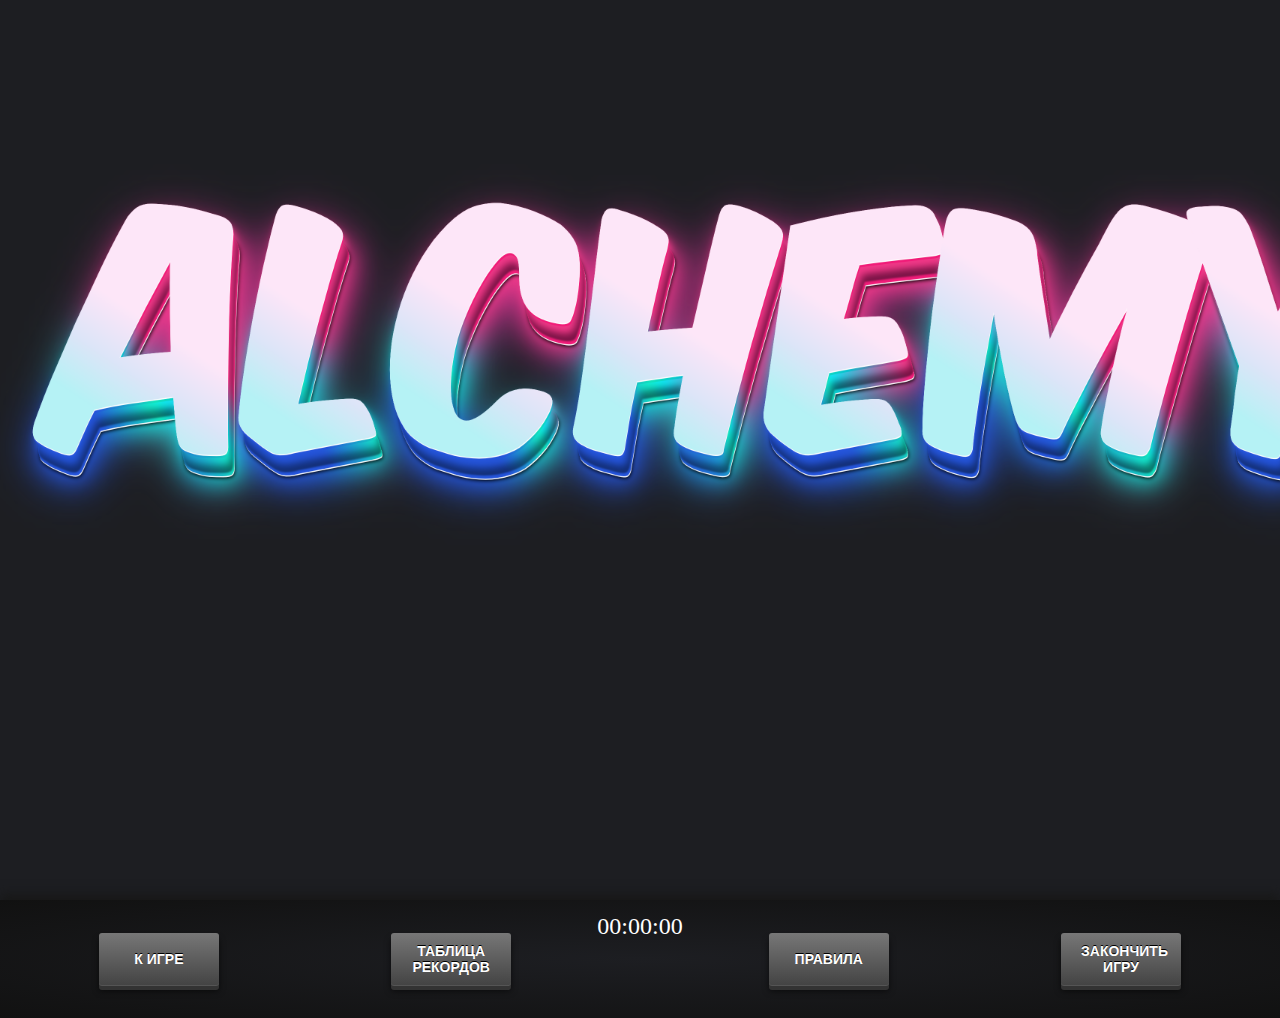
<file: index.html>
<!DOCTYPE html>
<html lang="en">
<head>
  <meta charset="UTF-8">
  <meta http-equiv="X-UA-Compatible" content="ie=edge">
  <title>Alchemy</title>
  <link rel="stylesheet" href="css/alchemy.css">
  <link rel="shortcut icon" href="images/stone.png">
  <link rel="stylesheet" href="js/mob/default.css">
  <link rel="stylesheet" href="js/mob/icons.css">
  <script src="js/mob/index.js"></script>
  <script src="js/mob/index.min.js"></script>
  <script src="js/mob/scroll-behaviour.js"></script>
  <script src="js/mob/scroll-behaviour.min.js"></script>
  <script defer src="js/logo.js"></script>
  <script src="js/table.js"></script>
  <script defer src="js/timer.js"></script>
  <script defer src="js/audio.js"></script>
</head>
<body>
  <div id="logo">
    <div class="hamburger-menu">
      <input id="menu__toggle" type="checkbox" />
      <label class="menu__btn" for="menu__toggle">
        <span></span>
      </label>
      <ul class="menu__box">
        <li class="menu__item"><input type="checkbox" id="music" name="yes">Фоновая музыка</li>
        <li class="menu__item"><input type="checkbox" id="sound" name="yes" checked>Звуковые эффекты</li>
      </ul>
    </div>
  </div>
  <div id="wrapper" class="wrapperPages">
  </div>
  <div id="modalWindow" class="modal">
    <p id="nameQ">Введите ваше имя</p>
    <input id="nameA" type="text" placeholder="Name" required><br>
    <button id="modalBtn">OK</button>
    <button id="modalBtnCancel">Отмена</button>
  </div>
  <script>
    window.onhashchange = SwitchToStateFromURLHash;
    let SPAStateH = {}; 
    let wrapper = document.getElementById ('wrapper');
    function SwitchToStateFromURLHash() {
      let URLHash = window.location.hash;
      let StateJSON = decodeURIComponent(URLHash.substr(1));
      if (StateJSON !== "") {
        SPAStateH = JSON.parse(StateJSON);
      } else {
        SPAStateH = {pagename: 'Main'};
      }
      let PageHTML = "";
      switch (SPAStateH.pagename) {
        case 'Rules':
          PageHTML += "<h1 id='header'>Правила</h1>";
          PageHTML += "<div><p id='rules'>В этой игре необходимо открывать новые элементы, путём соединения их друг с другом. Для начала есть 4 основных элемента: Огонь, Вода, Земля, Воздух. Комбинируя их между собой, можно получать новые. На странице с игрой, нажмите кнопку ИГРАТЬ. После этого запустится таймер. Для того, чтобы взять элемент, просто кликните по нему в поле с уже открытыми элементами. Для того, чтобы получить новый, выберите те, что считаете нужными и перетащите их друг к другу. Ненужные элементы можно убрать, перетащив в \"корзину\". Комбинации элементов, могут состоять из двух или более элементов. Игра завершится, когда будут открыты все элементы или по нажатию на кнопку ЗАКОНЧИТЬ ИГРУ.</p></div>";
          wrapper.style.background = 'none';
          logo.style.display = 'flex';
          break;
        case 'Table':
          PageHTML += "<h3 id='header'>Таблица</h3>";
          PageHTML += "<p id='note'><sup>*</sup>Для сортировки таблицы кликните по нужному столбцу</p>";
          PageHTML += "<table id='table' cellpadding ='10'><thead><tr><th data-type='number'>№</th><th data-type='name'>Игрок</th><th data-type='time'>Время</th><th data-type='opened'>Открыто элементов</th></tr></thead><tbody></tbody></table>";
          PageHTML += "<button id='clearBtn'>Очистить таблицу</button>";
          PageHTML += "<p id='message'></p>";
          wrapper.style.background = 'none';
          logo.style.display = 'flex';
          break;
          case 'Main':
          wrapper.style.background = 'url(images/background.png)';
          wrapper.style.backgroundSize = 'cover';
          logo.style.display = 'none';
          break;
        case 'Game':
          PageHTML += "<div id='container'>";
          PageHTML += "<div id='basket' class='droppable basketUsual'></div>";
          PageHTML += "<div id='workField' class='fieldForTransform'>";
          PageHTML += "<div id='counter'>";
          PageHTML += "<div id='count'>";
          PageHTML += "<span id='openedElements'></span>";
          PageHTML += "<span id='slash'>/</span>";
          PageHTML += "<span id='allElements'></span>";
          PageHTML += "</div>";
          PageHTML += "</div>";
          PageHTML += "<div id='start'><button id='startBtn'>Играть</button></div>";
          PageHTML += "</div>";
          PageHTML += "<div id='bankOfElements'>";
          PageHTML += "<img src='icons/air.png' alt='air' title='Воздух' class='base' id='air' name='air'>";
          PageHTML += "<img src='icons/flame.png' alt='flame' title='Огонь' class='base' id='flame' name='flame'>";
          PageHTML += "<img src='icons/ground.png' alt='ground' title='Земля' class='base' id='ground' name='ground'>"; 
          PageHTML += "<img src='icons/water.png' alt='water' title='Вода' class='base' id='water' name='water'>";
          PageHTML += "</div>";  
          PageHTML += "</div>";
          wrapper.style.background = 'none';
          logo.style.display = 'flex';
          break;   
      }
      document.getElementById('wrapper').innerHTML = PageHTML;
      if (SPAStateH = {pagename: 'Table'}) {
        tableAdd ();
      };
      if (SPAStateH = {pagename: 'Game'}) {
      };
    }
    function SwitchToState(NewStateH) {
      location.hash = encodeURIComponent(JSON.stringify(NewStateH));
    }
    function SwitchToRulesPage() {
      SwitchToState({pagename: 'Rules'});
    }
    function SwitchToListPage() {
      SwitchToState({pagename: 'Table'});
    }
    function SwitchToGamePage() {
      SwitchToState({pagename: 'Game'});
      location.reload();
    }
    function SwitchToMainPage() {
      SwitchToState({pagename: 'Main'});
    }
    SwitchToStateFromURLHash();
  </script>
  <script>
    MobileDragDrop.polyfill({
      dragImageTranslateOverride: MobileDragDrop.scrollBehaviourDragImageTranslateOverride
    });
  </script>
  <div id="menu">
    <button id="gamePage" onclick='SwitchToGamePage()'>К игре</button>
    <button id="scoreBtn" data-tooltip="Внимание! Если покинуть страницу, весь прогресс будет потерян" onclick='SwitchToListPage()'>Таблица рекордов</button>
    <span id="timer">00:00:00</span>
    <button id="rulesBtn" data-tooltip="Внимание! Если покинуть страницу, весь прогресс будет потерян" onclick='SwitchToRulesPage()'>Правила</button>
    <button id="endGame" data-tooltip="Внимание! Если покинуть страницу, весь прогресс будет потерян" onclick='SwitchToMainPage()'>Закончить игру</button>
  </div>
</body> 
<script src="js/dragElements.js"></script>
<script src="js/count.js"></script>
<script src="js/behaviorElements.js"></script>
</html>
</file>
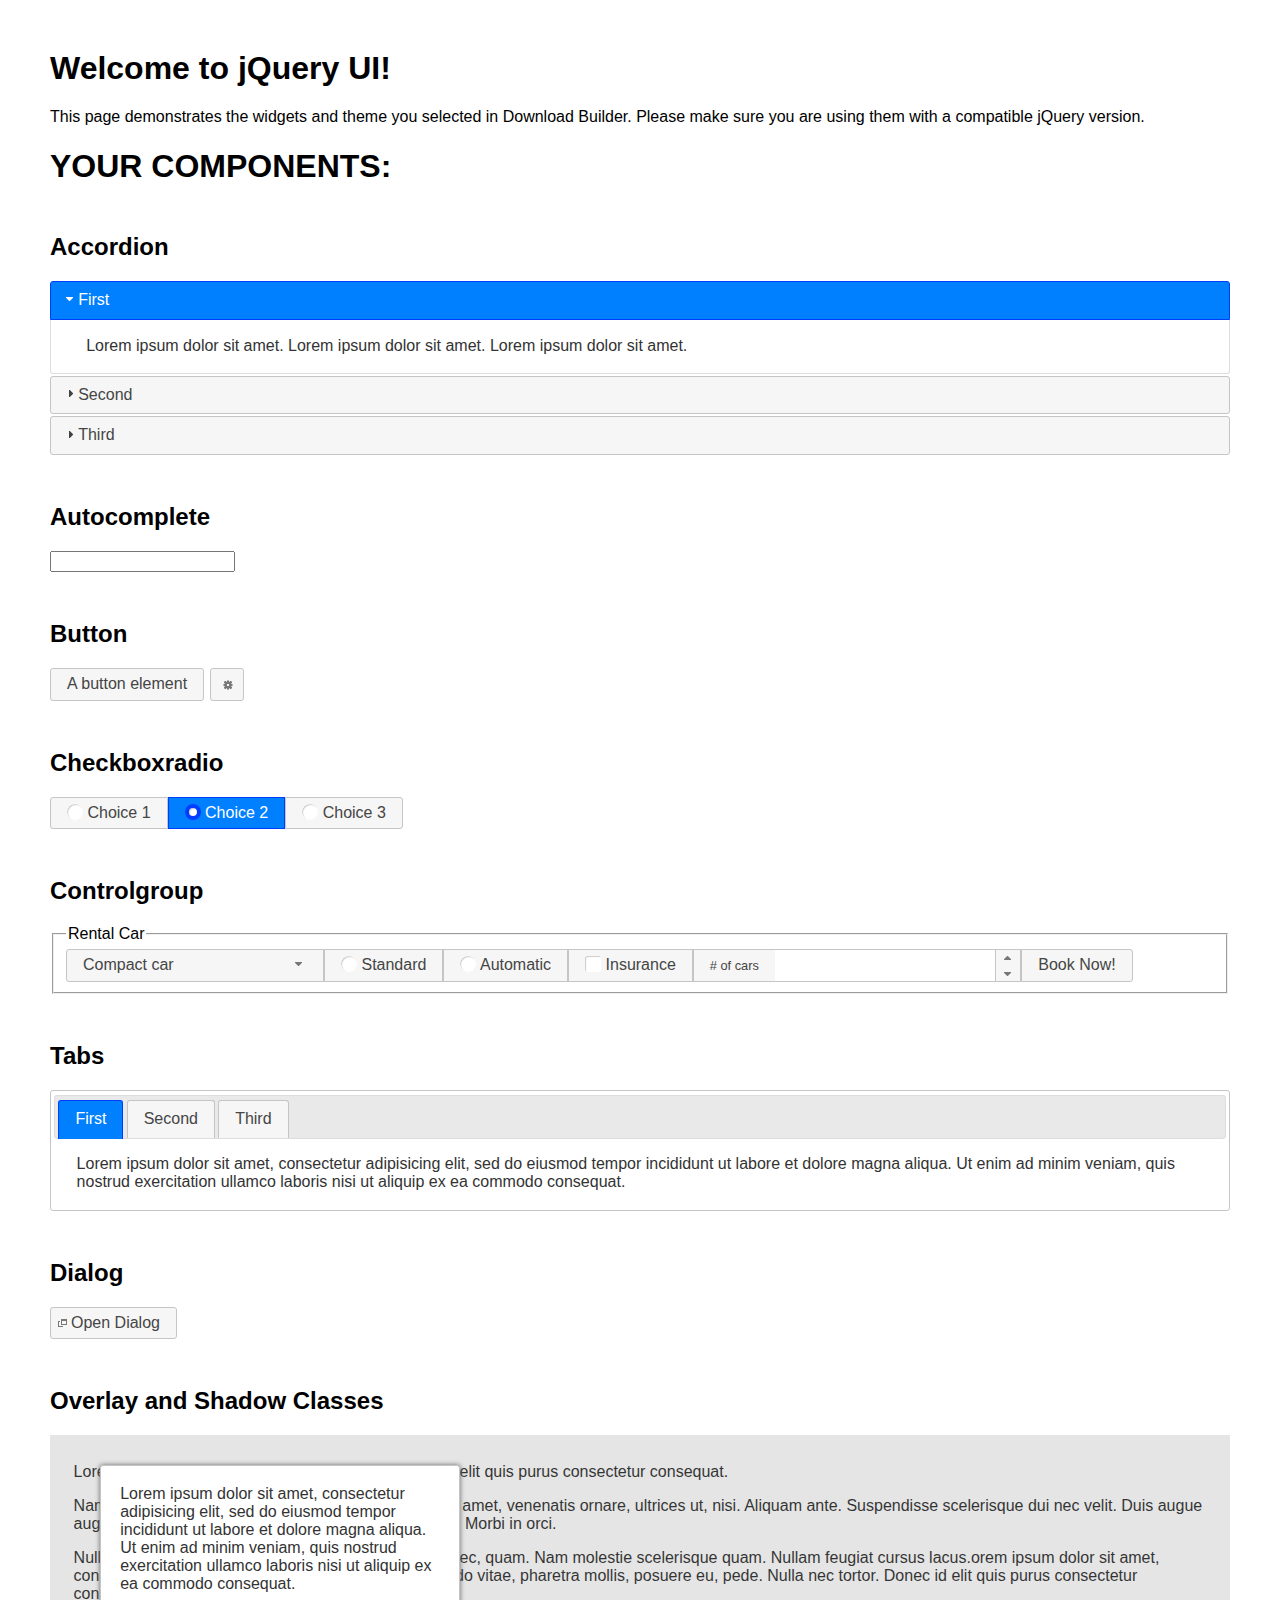
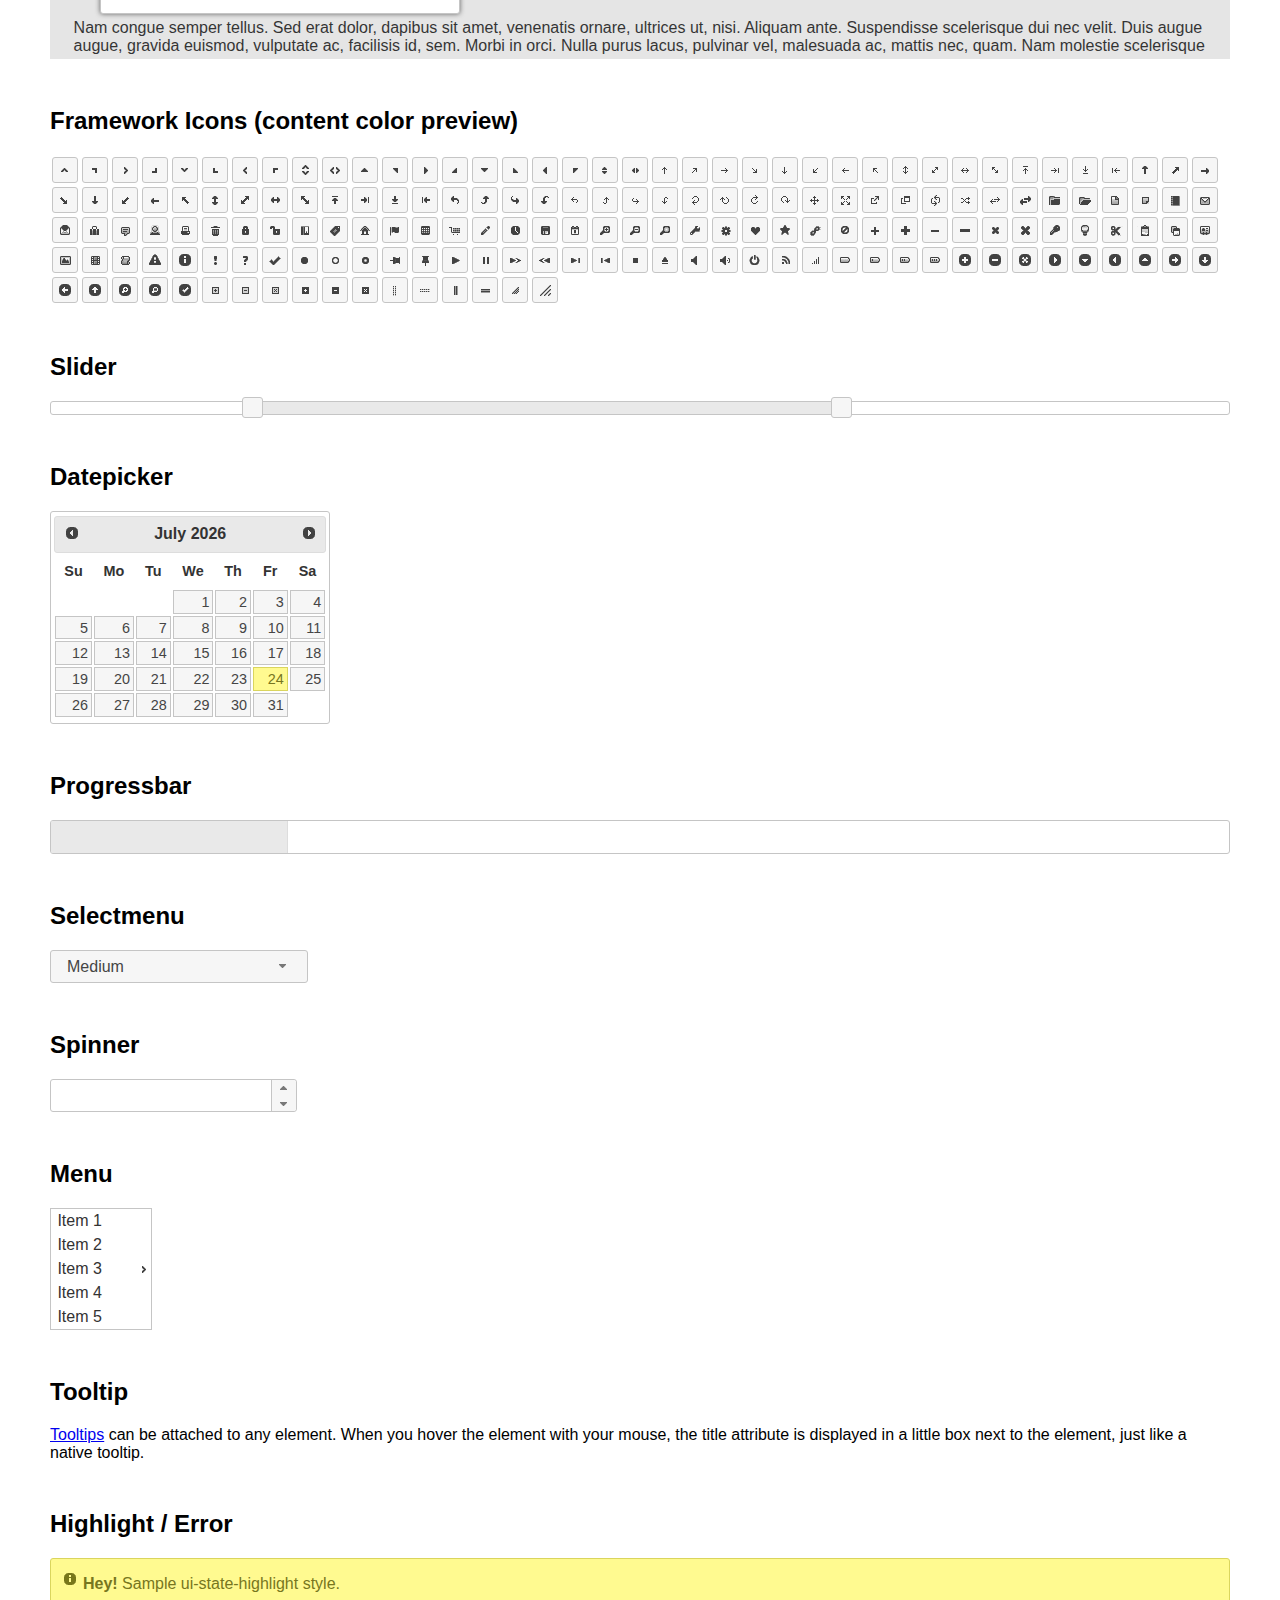
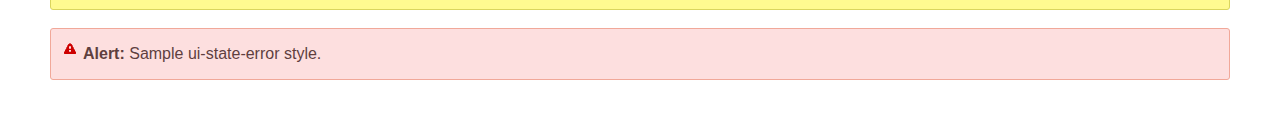
<file: jquery-ui-1.12.1.custom/index.html>
<!doctype html>
<html lang="us">
<head>
	<meta charset="utf-8">
	<title>jQuery UI Example Page</title>
	<link href="jquery-ui.css" rel="stylesheet">
	<style>
	body{
		font-family: "Trebuchet MS", sans-serif;
		margin: 50px;
	}
	.demoHeaders {
		margin-top: 2em;
	}
	#dialog-link {
		padding: .4em 1em .4em 20px;
		text-decoration: none;
		position: relative;
	}
	#dialog-link span.ui-icon {
		margin: 0 5px 0 0;
		position: absolute;
		left: .2em;
		top: 50%;
		margin-top: -8px;
	}
	#icons {
		margin: 0;
		padding: 0;
	}
	#icons li {
		margin: 2px;
		position: relative;
		padding: 4px 0;
		cursor: pointer;
		float: left;
		list-style: none;
	}
	#icons span.ui-icon {
		float: left;
		margin: 0 4px;
	}
	.fakewindowcontain .ui-widget-overlay {
		position: absolute;
	}
	select {
		width: 200px;
	}
	</style>
</head>
<body>

<h1>Welcome to jQuery UI!</h1>

<div class="ui-widget">
	<p>This page demonstrates the widgets and theme you selected in Download Builder. Please make sure you are using them with a compatible jQuery version.</p>
</div>

<h1>YOUR COMPONENTS:</h1>

<!-- Accordion -->
<h2 class="demoHeaders">Accordion</h2>
<div id="accordion">
	<h3>First</h3>
	<div>Lorem ipsum dolor sit amet. Lorem ipsum dolor sit amet. Lorem ipsum dolor sit amet.</div>
	<h3>Second</h3>
	<div>Phasellus mattis tincidunt nibh.</div>
	<h3>Third</h3>
	<div>Nam dui erat, auctor a, dignissim quis.</div>
</div>

<!-- Autocomplete -->
<h2 class="demoHeaders">Autocomplete</h2>
<div>
	<input id="autocomplete" title="type &quot;a&quot;">
</div>

<!-- Button -->
<h2 class="demoHeaders">Button</h2>
<button id="button">A button element</button>
<button id="button-icon">An icon-only button</button>

<!-- Checkboxradio -->
<h2 class="demoHeaders">Checkboxradio</h2>
<form style="margin-top: 1em;">
	<div id="radioset">
		<input type="radio" id="radio1" name="radio"><label for="radio1">Choice 1</label>
		<input type="radio" id="radio2" name="radio" checked="checked"><label for="radio2">Choice 2</label>
		<input type="radio" id="radio3" name="radio"><label for="radio3">Choice 3</label>
	</div>
</form>

<!-- Controlgroup -->
<h2 class="demoHeaders">Controlgroup</h2>
<fieldset>
	<legend>Rental Car</legend>
	<div id="controlgroup">
		<select id="car-type">
			<option>Compact car</option>
			<option>Midsize car</option>
			<option>Full size car</option>
			<option>SUV</option>
			<option>Luxury</option>
			<option>Truck</option>
			<option>Van</option>
		</select>
		<label for="transmission-standard">Standard</label>
		<input type="radio" name="transmission" id="transmission-standard">
		<label for="transmission-automatic">Automatic</label>
		<input type="radio" name="transmission" id="transmission-automatic">
		<label for="insurance">Insurance</label>
		<input type="checkbox" name="insurance" id="insurance">
		<label for="horizontal-spinner" class="ui-controlgroup-label"># of cars</label>
		<input id="horizontal-spinner" class="ui-spinner-input">
		<button>Book Now!</button>
	</div>
</fieldset>

<!-- Tabs -->
<h2 class="demoHeaders">Tabs</h2>
<div id="tabs">
	<ul>
		<li><a href="#tabs-1">First</a></li>
		<li><a href="#tabs-2">Second</a></li>
		<li><a href="#tabs-3">Third</a></li>
	</ul>
	<div id="tabs-1">Lorem ipsum dolor sit amet, consectetur adipisicing elit, sed do eiusmod tempor incididunt ut labore et dolore magna aliqua. Ut enim ad minim veniam, quis nostrud exercitation ullamco laboris nisi ut aliquip ex ea commodo consequat.</div>
	<div id="tabs-2">Phasellus mattis tincidunt nibh. Cras orci urna, blandit id, pretium vel, aliquet ornare, felis. Maecenas scelerisque sem non nisl. Fusce sed lorem in enim dictum bibendum.</div>
	<div id="tabs-3">Nam dui erat, auctor a, dignissim quis, sollicitudin eu, felis. Pellentesque nisi urna, interdum eget, sagittis et, consequat vestibulum, lacus. Mauris porttitor ullamcorper augue.</div>
</div>

<h2 class="demoHeaders">Dialog</h2>
<p>
	<button id="dialog-link" class="ui-button ui-corner-all ui-widget">
		<span class="ui-icon ui-icon-newwin"></span>Open Dialog
	</button>
</p>

<h2 class="demoHeaders">Overlay and Shadow Classes</h2>
<div style="position: relative; width: 96%; height: 200px; padding:1% 2%; overflow:hidden;" class="fakewindowcontain">
	<p>Lorem ipsum dolor sit amet,  Nulla nec tortor. Donec id elit quis purus consectetur consequat. </p><p>Nam congue semper tellus. Sed erat dolor, dapibus sit amet, venenatis ornare, ultrices ut, nisi. Aliquam ante. Suspendisse scelerisque dui nec velit. Duis augue augue, gravida euismod, vulputate ac, facilisis id, sem. Morbi in orci. </p><p>Nulla purus lacus, pulvinar vel, malesuada ac, mattis nec, quam. Nam molestie scelerisque quam. Nullam feugiat cursus lacus.orem ipsum dolor sit amet, consectetur adipiscing elit. Donec libero risus, commodo vitae, pharetra mollis, posuere eu, pede. Nulla nec tortor. Donec id elit quis purus consectetur consequat. </p><p>Nam congue semper tellus. Sed erat dolor, dapibus sit amet, venenatis ornare, ultrices ut, nisi. Aliquam ante. Suspendisse scelerisque dui nec velit. Duis augue augue, gravida euismod, vulputate ac, facilisis id, sem. Morbi in orci. Nulla purus lacus, pulvinar vel, malesuada ac, mattis nec, quam. Nam molestie scelerisque quam. </p><p>Nullam feugiat cursus lacus.orem ipsum dolor sit amet, consectetur adipiscing elit. Donec libero risus, commodo vitae, pharetra mollis, posuere eu, pede. Nulla nec tortor. Donec id elit quis purus consectetur consequat. Nam congue semper tellus. Sed erat dolor, dapibus sit amet, venenatis ornare, ultrices ut, nisi. Aliquam ante. </p><p>Suspendisse scelerisque dui nec velit. Duis augue augue, gravida euismod, vulputate ac, facilisis id, sem. Morbi in orci. Nulla purus lacus, pulvinar vel, malesuada ac, mattis nec, quam. Nam molestie scelerisque quam. Nullam feugiat cursus lacus.orem ipsum dolor sit amet, consectetur adipiscing elit. Donec libero risus, commodo vitae, pharetra mollis, posuere eu, pede. Nulla nec tortor. Donec id elit quis purus consectetur consequat. Nam congue semper tellus. Sed erat dolor, dapibus sit amet, venenatis ornare, ultrices ut, nisi. </p>

	<!-- ui-dialog -->
	<div class="ui-widget-overlay ui-front"></div>
	<div style="position: absolute; width: 320px; left: 50px; top: 30px; padding: 1.2em" class="ui-widget ui-front ui-widget-content ui-corner-all ui-widget-shadow">
		Lorem ipsum dolor sit amet, consectetur adipisicing elit, sed do eiusmod tempor incididunt ut labore et dolore magna aliqua. Ut enim ad minim veniam, quis nostrud exercitation ullamco laboris nisi ut aliquip ex ea commodo consequat.
	</div>

</div>

<!-- ui-dialog -->
<div id="dialog" title="Dialog Title">
	<p>Lorem ipsum dolor sit amet, consectetur adipisicing elit, sed do eiusmod tempor incididunt ut labore et dolore magna aliqua. Ut enim ad minim veniam, quis nostrud exercitation ullamco laboris nisi ut aliquip ex ea commodo consequat.</p>
</div>


<h2 class="demoHeaders">Framework Icons (content color preview)</h2>
<ul id="icons" class="ui-widget ui-helper-clearfix">
	<li class="ui-state-default ui-corner-all" title=".ui-icon-caret-1-n"><span class="ui-icon ui-icon-caret-1-n"></span></li>
	<li class="ui-state-default ui-corner-all" title=".ui-icon-caret-1-ne"><span class="ui-icon ui-icon-caret-1-ne"></span></li>
	<li class="ui-state-default ui-corner-all" title=".ui-icon-caret-1-e"><span class="ui-icon ui-icon-caret-1-e"></span></li>
	<li class="ui-state-default ui-corner-all" title=".ui-icon-caret-1-se"><span class="ui-icon ui-icon-caret-1-se"></span></li>
	<li class="ui-state-default ui-corner-all" title=".ui-icon-caret-1-s"><span class="ui-icon ui-icon-caret-1-s"></span></li>
	<li class="ui-state-default ui-corner-all" title=".ui-icon-caret-1-sw"><span class="ui-icon ui-icon-caret-1-sw"></span></li>
	<li class="ui-state-default ui-corner-all" title=".ui-icon-caret-1-w"><span class="ui-icon ui-icon-caret-1-w"></span></li>
	<li class="ui-state-default ui-corner-all" title=".ui-icon-caret-1-nw"><span class="ui-icon ui-icon-caret-1-nw"></span></li>
	<li class="ui-state-default ui-corner-all" title=".ui-icon-caret-2-n-s"><span class="ui-icon ui-icon-caret-2-n-s"></span></li>
	<li class="ui-state-default ui-corner-all" title=".ui-icon-caret-2-e-w"><span class="ui-icon ui-icon-caret-2-e-w"></span></li>
	<li class="ui-state-default ui-corner-all" title=".ui-icon-triangle-1-n"><span class="ui-icon ui-icon-triangle-1-n"></span></li>
	<li class="ui-state-default ui-corner-all" title=".ui-icon-triangle-1-ne"><span class="ui-icon ui-icon-triangle-1-ne"></span></li>
	<li class="ui-state-default ui-corner-all" title=".ui-icon-triangle-1-e"><span class="ui-icon ui-icon-triangle-1-e"></span></li>
	<li class="ui-state-default ui-corner-all" title=".ui-icon-triangle-1-se"><span class="ui-icon ui-icon-triangle-1-se"></span></li>
	<li class="ui-state-default ui-corner-all" title=".ui-icon-triangle-1-s"><span class="ui-icon ui-icon-triangle-1-s"></span></li>
	<li class="ui-state-default ui-corner-all" title=".ui-icon-triangle-1-sw"><span class="ui-icon ui-icon-triangle-1-sw"></span></li>
	<li class="ui-state-default ui-corner-all" title=".ui-icon-triangle-1-w"><span class="ui-icon ui-icon-triangle-1-w"></span></li>
	<li class="ui-state-default ui-corner-all" title=".ui-icon-triangle-1-nw"><span class="ui-icon ui-icon-triangle-1-nw"></span></li>
	<li class="ui-state-default ui-corner-all" title=".ui-icon-triangle-2-n-s"><span class="ui-icon ui-icon-triangle-2-n-s"></span></li>
	<li class="ui-state-default ui-corner-all" title=".ui-icon-triangle-2-e-w"><span class="ui-icon ui-icon-triangle-2-e-w"></span></li>
	<li class="ui-state-default ui-corner-all" title=".ui-icon-arrow-1-n"><span class="ui-icon ui-icon-arrow-1-n"></span></li>
	<li class="ui-state-default ui-corner-all" title=".ui-icon-arrow-1-ne"><span class="ui-icon ui-icon-arrow-1-ne"></span></li>
	<li class="ui-state-default ui-corner-all" title=".ui-icon-arrow-1-e"><span class="ui-icon ui-icon-arrow-1-e"></span></li>
	<li class="ui-state-default ui-corner-all" title=".ui-icon-arrow-1-se"><span class="ui-icon ui-icon-arrow-1-se"></span></li>
	<li class="ui-state-default ui-corner-all" title=".ui-icon-arrow-1-s"><span class="ui-icon ui-icon-arrow-1-s"></span></li>
	<li class="ui-state-default ui-corner-all" title=".ui-icon-arrow-1-sw"><span class="ui-icon ui-icon-arrow-1-sw"></span></li>
	<li class="ui-state-default ui-corner-all" title=".ui-icon-arrow-1-w"><span class="ui-icon ui-icon-arrow-1-w"></span></li>
	<li class="ui-state-default ui-corner-all" title=".ui-icon-arrow-1-nw"><span class="ui-icon ui-icon-arrow-1-nw"></span></li>
	<li class="ui-state-default ui-corner-all" title=".ui-icon-arrow-2-n-s"><span class="ui-icon ui-icon-arrow-2-n-s"></span></li>
	<li class="ui-state-default ui-corner-all" title=".ui-icon-arrow-2-ne-sw"><span class="ui-icon ui-icon-arrow-2-ne-sw"></span></li>
	<li class="ui-state-default ui-corner-all" title=".ui-icon-arrow-2-e-w"><span class="ui-icon ui-icon-arrow-2-e-w"></span></li>
	<li class="ui-state-default ui-corner-all" title=".ui-icon-arrow-2-se-nw"><span class="ui-icon ui-icon-arrow-2-se-nw"></span></li>
	<li class="ui-state-default ui-corner-all" title=".ui-icon-arrowstop-1-n"><span class="ui-icon ui-icon-arrowstop-1-n"></span></li>
	<li class="ui-state-default ui-corner-all" title=".ui-icon-arrowstop-1-e"><span class="ui-icon ui-icon-arrowstop-1-e"></span></li>
	<li class="ui-state-default ui-corner-all" title=".ui-icon-arrowstop-1-s"><span class="ui-icon ui-icon-arrowstop-1-s"></span></li>
	<li class="ui-state-default ui-corner-all" title=".ui-icon-arrowstop-1-w"><span class="ui-icon ui-icon-arrowstop-1-w"></span></li>
	<li class="ui-state-default ui-corner-all" title=".ui-icon-arrowthick-1-n"><span class="ui-icon ui-icon-arrowthick-1-n"></span></li>
	<li class="ui-state-default ui-corner-all" title=".ui-icon-arrowthick-1-ne"><span class="ui-icon ui-icon-arrowthick-1-ne"></span></li>
	<li class="ui-state-default ui-corner-all" title=".ui-icon-arrowthick-1-e"><span class="ui-icon ui-icon-arrowthick-1-e"></span></li>
	<li class="ui-state-default ui-corner-all" title=".ui-icon-arrowthick-1-se"><span class="ui-icon ui-icon-arrowthick-1-se"></span></li>
	<li class="ui-state-default ui-corner-all" title=".ui-icon-arrowthick-1-s"><span class="ui-icon ui-icon-arrowthick-1-s"></span></li>
	<li class="ui-state-default ui-corner-all" title=".ui-icon-arrowthick-1-sw"><span class="ui-icon ui-icon-arrowthick-1-sw"></span></li>
	<li class="ui-state-default ui-corner-all" title=".ui-icon-arrowthick-1-w"><span class="ui-icon ui-icon-arrowthick-1-w"></span></li>
	<li class="ui-state-default ui-corner-all" title=".ui-icon-arrowthick-1-nw"><span class="ui-icon ui-icon-arrowthick-1-nw"></span></li>
	<li class="ui-state-default ui-corner-all" title=".ui-icon-arrowthick-2-n-s"><span class="ui-icon ui-icon-arrowthick-2-n-s"></span></li>
	<li class="ui-state-default ui-corner-all" title=".ui-icon-arrowthick-2-ne-sw"><span class="ui-icon ui-icon-arrowthick-2-ne-sw"></span></li>
	<li class="ui-state-default ui-corner-all" title=".ui-icon-arrowthick-2-e-w"><span class="ui-icon ui-icon-arrowthick-2-e-w"></span></li>
	<li class="ui-state-default ui-corner-all" title=".ui-icon-arrowthick-2-se-nw"><span class="ui-icon ui-icon-arrowthick-2-se-nw"></span></li>
	<li class="ui-state-default ui-corner-all" title=".ui-icon-arrowthickstop-1-n"><span class="ui-icon ui-icon-arrowthickstop-1-n"></span></li>
	<li class="ui-state-default ui-corner-all" title=".ui-icon-arrowthickstop-1-e"><span class="ui-icon ui-icon-arrowthickstop-1-e"></span></li>
	<li class="ui-state-default ui-corner-all" title=".ui-icon-arrowthickstop-1-s"><span class="ui-icon ui-icon-arrowthickstop-1-s"></span></li>
	<li class="ui-state-default ui-corner-all" title=".ui-icon-arrowthickstop-1-w"><span class="ui-icon ui-icon-arrowthickstop-1-w"></span></li>
	<li class="ui-state-default ui-corner-all" title=".ui-icon-arrowreturnthick-1-w"><span class="ui-icon ui-icon-arrowreturnthick-1-w"></span></li>
	<li class="ui-state-default ui-corner-all" title=".ui-icon-arrowreturnthick-1-n"><span class="ui-icon ui-icon-arrowreturnthick-1-n"></span></li>
	<li class="ui-state-default ui-corner-all" title=".ui-icon-arrowreturnthick-1-e"><span class="ui-icon ui-icon-arrowreturnthick-1-e"></span></li>
	<li class="ui-state-default ui-corner-all" title=".ui-icon-arrowreturnthick-1-s"><span class="ui-icon ui-icon-arrowreturnthick-1-s"></span></li>
	<li class="ui-state-default ui-corner-all" title=".ui-icon-arrowreturn-1-w"><span class="ui-icon ui-icon-arrowreturn-1-w"></span></li>
	<li class="ui-state-default ui-corner-all" title=".ui-icon-arrowreturn-1-n"><span class="ui-icon ui-icon-arrowreturn-1-n"></span></li>
	<li class="ui-state-default ui-corner-all" title=".ui-icon-arrowreturn-1-e"><span class="ui-icon ui-icon-arrowreturn-1-e"></span></li>
	<li class="ui-state-default ui-corner-all" title=".ui-icon-arrowreturn-1-s"><span class="ui-icon ui-icon-arrowreturn-1-s"></span></li>
	<li class="ui-state-default ui-corner-all" title=".ui-icon-arrowrefresh-1-w"><span class="ui-icon ui-icon-arrowrefresh-1-w"></span></li>
	<li class="ui-state-default ui-corner-all" title=".ui-icon-arrowrefresh-1-n"><span class="ui-icon ui-icon-arrowrefresh-1-n"></span></li>
	<li class="ui-state-default ui-corner-all" title=".ui-icon-arrowrefresh-1-e"><span class="ui-icon ui-icon-arrowrefresh-1-e"></span></li>
	<li class="ui-state-default ui-corner-all" title=".ui-icon-arrowrefresh-1-s"><span class="ui-icon ui-icon-arrowrefresh-1-s"></span></li>
	<li class="ui-state-default ui-corner-all" title=".ui-icon-arrow-4"><span class="ui-icon ui-icon-arrow-4"></span></li>
	<li class="ui-state-default ui-corner-all" title=".ui-icon-arrow-4-diag"><span class="ui-icon ui-icon-arrow-4-diag"></span></li>
	<li class="ui-state-default ui-corner-all" title=".ui-icon-extlink"><span class="ui-icon ui-icon-extlink"></span></li>
	<li class="ui-state-default ui-corner-all" title=".ui-icon-newwin"><span class="ui-icon ui-icon-newwin"></span></li>
	<li class="ui-state-default ui-corner-all" title=".ui-icon-refresh"><span class="ui-icon ui-icon-refresh"></span></li>
	<li class="ui-state-default ui-corner-all" title=".ui-icon-shuffle"><span class="ui-icon ui-icon-shuffle"></span></li>
	<li class="ui-state-default ui-corner-all" title=".ui-icon-transfer-e-w"><span class="ui-icon ui-icon-transfer-e-w"></span></li>
	<li class="ui-state-default ui-corner-all" title=".ui-icon-transferthick-e-w"><span class="ui-icon ui-icon-transferthick-e-w"></span></li>
	<li class="ui-state-default ui-corner-all" title=".ui-icon-folder-collapsed"><span class="ui-icon ui-icon-folder-collapsed"></span></li>
	<li class="ui-state-default ui-corner-all" title=".ui-icon-folder-open"><span class="ui-icon ui-icon-folder-open"></span></li>
	<li class="ui-state-default ui-corner-all" title=".ui-icon-document"><span class="ui-icon ui-icon-document"></span></li>
	<li class="ui-state-default ui-corner-all" title=".ui-icon-document-b"><span class="ui-icon ui-icon-document-b"></span></li>
	<li class="ui-state-default ui-corner-all" title=".ui-icon-note"><span class="ui-icon ui-icon-note"></span></li>
	<li class="ui-state-default ui-corner-all" title=".ui-icon-mail-closed"><span class="ui-icon ui-icon-mail-closed"></span></li>
	<li class="ui-state-default ui-corner-all" title=".ui-icon-mail-open"><span class="ui-icon ui-icon-mail-open"></span></li>
	<li class="ui-state-default ui-corner-all" title=".ui-icon-suitcase"><span class="ui-icon ui-icon-suitcase"></span></li>
	<li class="ui-state-default ui-corner-all" title=".ui-icon-comment"><span class="ui-icon ui-icon-comment"></span></li>
	<li class="ui-state-default ui-corner-all" title=".ui-icon-person"><span class="ui-icon ui-icon-person"></span></li>
	<li class="ui-state-default ui-corner-all" title=".ui-icon-print"><span class="ui-icon ui-icon-print"></span></li>
	<li class="ui-state-default ui-corner-all" title=".ui-icon-trash"><span class="ui-icon ui-icon-trash"></span></li>
	<li class="ui-state-default ui-corner-all" title=".ui-icon-locked"><span class="ui-icon ui-icon-locked"></span></li>
	<li class="ui-state-default ui-corner-all" title=".ui-icon-unlocked"><span class="ui-icon ui-icon-unlocked"></span></li>
	<li class="ui-state-default ui-corner-all" title=".ui-icon-bookmark"><span class="ui-icon ui-icon-bookmark"></span></li>
	<li class="ui-state-default ui-corner-all" title=".ui-icon-tag"><span class="ui-icon ui-icon-tag"></span></li>
	<li class="ui-state-default ui-corner-all" title=".ui-icon-home"><span class="ui-icon ui-icon-home"></span></li>
	<li class="ui-state-default ui-corner-all" title=".ui-icon-flag"><span class="ui-icon ui-icon-flag"></span></li>
	<li class="ui-state-default ui-corner-all" title=".ui-icon-calculator"><span class="ui-icon ui-icon-calculator"></span></li>
	<li class="ui-state-default ui-corner-all" title=".ui-icon-cart"><span class="ui-icon ui-icon-cart"></span></li>
	<li class="ui-state-default ui-corner-all" title=".ui-icon-pencil"><span class="ui-icon ui-icon-pencil"></span></li>
	<li class="ui-state-default ui-corner-all" title=".ui-icon-clock"><span class="ui-icon ui-icon-clock"></span></li>
	<li class="ui-state-default ui-corner-all" title=".ui-icon-disk"><span class="ui-icon ui-icon-disk"></span></li>
	<li class="ui-state-default ui-corner-all" title=".ui-icon-calendar"><span class="ui-icon ui-icon-calendar"></span></li>
	<li class="ui-state-default ui-corner-all" title=".ui-icon-zoomin"><span class="ui-icon ui-icon-zoomin"></span></li>
	<li class="ui-state-default ui-corner-all" title=".ui-icon-zoomout"><span class="ui-icon ui-icon-zoomout"></span></li>
	<li class="ui-state-default ui-corner-all" title=".ui-icon-search"><span class="ui-icon ui-icon-search"></span></li>
	<li class="ui-state-default ui-corner-all" title=".ui-icon-wrench"><span class="ui-icon ui-icon-wrench"></span></li>
	<li class="ui-state-default ui-corner-all" title=".ui-icon-gear"><span class="ui-icon ui-icon-gear"></span></li>
	<li class="ui-state-default ui-corner-all" title=".ui-icon-heart"><span class="ui-icon ui-icon-heart"></span></li>
	<li class="ui-state-default ui-corner-all" title=".ui-icon-star"><span class="ui-icon ui-icon-star"></span></li>
	<li class="ui-state-default ui-corner-all" title=".ui-icon-link"><span class="ui-icon ui-icon-link"></span></li>
	<li class="ui-state-default ui-corner-all" title=".ui-icon-cancel"><span class="ui-icon ui-icon-cancel"></span></li>
	<li class="ui-state-default ui-corner-all" title=".ui-icon-plus"><span class="ui-icon ui-icon-plus"></span></li>
	<li class="ui-state-default ui-corner-all" title=".ui-icon-plusthick"><span class="ui-icon ui-icon-plusthick"></span></li>
	<li class="ui-state-default ui-corner-all" title=".ui-icon-minus"><span class="ui-icon ui-icon-minus"></span></li>
	<li class="ui-state-default ui-corner-all" title=".ui-icon-minusthick"><span class="ui-icon ui-icon-minusthick"></span></li>
	<li class="ui-state-default ui-corner-all" title=".ui-icon-close"><span class="ui-icon ui-icon-close"></span></li>
	<li class="ui-state-default ui-corner-all" title=".ui-icon-closethick"><span class="ui-icon ui-icon-closethick"></span></li>
	<li class="ui-state-default ui-corner-all" title=".ui-icon-key"><span class="ui-icon ui-icon-key"></span></li>
	<li class="ui-state-default ui-corner-all" title=".ui-icon-lightbulb"><span class="ui-icon ui-icon-lightbulb"></span></li>
	<li class="ui-state-default ui-corner-all" title=".ui-icon-scissors"><span class="ui-icon ui-icon-scissors"></span></li>
	<li class="ui-state-default ui-corner-all" title=".ui-icon-clipboard"><span class="ui-icon ui-icon-clipboard"></span></li>
	<li class="ui-state-default ui-corner-all" title=".ui-icon-copy"><span class="ui-icon ui-icon-copy"></span></li>
	<li class="ui-state-default ui-corner-all" title=".ui-icon-contact"><span class="ui-icon ui-icon-contact"></span></li>
	<li class="ui-state-default ui-corner-all" title=".ui-icon-image"><span class="ui-icon ui-icon-image"></span></li>
	<li class="ui-state-default ui-corner-all" title=".ui-icon-video"><span class="ui-icon ui-icon-video"></span></li>
	<li class="ui-state-default ui-corner-all" title=".ui-icon-script"><span class="ui-icon ui-icon-script"></span></li>
	<li class="ui-state-default ui-corner-all" title=".ui-icon-alert"><span class="ui-icon ui-icon-alert"></span></li>
	<li class="ui-state-default ui-corner-all" title=".ui-icon-info"><span class="ui-icon ui-icon-info"></span></li>
	<li class="ui-state-default ui-corner-all" title=".ui-icon-notice"><span class="ui-icon ui-icon-notice"></span></li>
	<li class="ui-state-default ui-corner-all" title=".ui-icon-help"><span class="ui-icon ui-icon-help"></span></li>
	<li class="ui-state-default ui-corner-all" title=".ui-icon-check"><span class="ui-icon ui-icon-check"></span></li>
	<li class="ui-state-default ui-corner-all" title=".ui-icon-bullet"><span class="ui-icon ui-icon-bullet"></span></li>
	<li class="ui-state-default ui-corner-all" title=".ui-icon-radio-off"><span class="ui-icon ui-icon-radio-off"></span></li>
	<li class="ui-state-default ui-corner-all" title=".ui-icon-radio-on"><span class="ui-icon ui-icon-radio-on"></span></li>
	<li class="ui-state-default ui-corner-all" title=".ui-icon-pin-w"><span class="ui-icon ui-icon-pin-w"></span></li>
	<li class="ui-state-default ui-corner-all" title=".ui-icon-pin-s"><span class="ui-icon ui-icon-pin-s"></span></li>
	<li class="ui-state-default ui-corner-all" title=".ui-icon-play"><span class="ui-icon ui-icon-play"></span></li>
	<li class="ui-state-default ui-corner-all" title=".ui-icon-pause"><span class="ui-icon ui-icon-pause"></span></li>
	<li class="ui-state-default ui-corner-all" title=".ui-icon-seek-next"><span class="ui-icon ui-icon-seek-next"></span></li>
	<li class="ui-state-default ui-corner-all" title=".ui-icon-seek-prev"><span class="ui-icon ui-icon-seek-prev"></span></li>
	<li class="ui-state-default ui-corner-all" title=".ui-icon-seek-end"><span class="ui-icon ui-icon-seek-end"></span></li>
	<li class="ui-state-default ui-corner-all" title=".ui-icon-seek-first"><span class="ui-icon ui-icon-seek-first"></span></li>
	<li class="ui-state-default ui-corner-all" title=".ui-icon-stop"><span class="ui-icon ui-icon-stop"></span></li>
	<li class="ui-state-default ui-corner-all" title=".ui-icon-eject"><span class="ui-icon ui-icon-eject"></span></li>
	<li class="ui-state-default ui-corner-all" title=".ui-icon-volume-off"><span class="ui-icon ui-icon-volume-off"></span></li>
	<li class="ui-state-default ui-corner-all" title=".ui-icon-volume-on"><span class="ui-icon ui-icon-volume-on"></span></li>
	<li class="ui-state-default ui-corner-all" title=".ui-icon-power"><span class="ui-icon ui-icon-power"></span></li>
	<li class="ui-state-default ui-corner-all" title=".ui-icon-signal-diag"><span class="ui-icon ui-icon-signal-diag"></span></li>
	<li class="ui-state-default ui-corner-all" title=".ui-icon-signal"><span class="ui-icon ui-icon-signal"></span></li>
	<li class="ui-state-default ui-corner-all" title=".ui-icon-battery-0"><span class="ui-icon ui-icon-battery-0"></span></li>
	<li class="ui-state-default ui-corner-all" title=".ui-icon-battery-1"><span class="ui-icon ui-icon-battery-1"></span></li>
	<li class="ui-state-default ui-corner-all" title=".ui-icon-battery-2"><span class="ui-icon ui-icon-battery-2"></span></li>
	<li class="ui-state-default ui-corner-all" title=".ui-icon-battery-3"><span class="ui-icon ui-icon-battery-3"></span></li>
	<li class="ui-state-default ui-corner-all" title=".ui-icon-circle-plus"><span class="ui-icon ui-icon-circle-plus"></span></li>
	<li class="ui-state-default ui-corner-all" title=".ui-icon-circle-minus"><span class="ui-icon ui-icon-circle-minus"></span></li>
	<li class="ui-state-default ui-corner-all" title=".ui-icon-circle-close"><span class="ui-icon ui-icon-circle-close"></span></li>
	<li class="ui-state-default ui-corner-all" title=".ui-icon-circle-triangle-e"><span class="ui-icon ui-icon-circle-triangle-e"></span></li>
	<li class="ui-state-default ui-corner-all" title=".ui-icon-circle-triangle-s"><span class="ui-icon ui-icon-circle-triangle-s"></span></li>
	<li class="ui-state-default ui-corner-all" title=".ui-icon-circle-triangle-w"><span class="ui-icon ui-icon-circle-triangle-w"></span></li>
	<li class="ui-state-default ui-corner-all" title=".ui-icon-circle-triangle-n"><span class="ui-icon ui-icon-circle-triangle-n"></span></li>
	<li class="ui-state-default ui-corner-all" title=".ui-icon-circle-arrow-e"><span class="ui-icon ui-icon-circle-arrow-e"></span></li>
	<li class="ui-state-default ui-corner-all" title=".ui-icon-circle-arrow-s"><span class="ui-icon ui-icon-circle-arrow-s"></span></li>
	<li class="ui-state-default ui-corner-all" title=".ui-icon-circle-arrow-w"><span class="ui-icon ui-icon-circle-arrow-w"></span></li>
	<li class="ui-state-default ui-corner-all" title=".ui-icon-circle-arrow-n"><span class="ui-icon ui-icon-circle-arrow-n"></span></li>
	<li class="ui-state-default ui-corner-all" title=".ui-icon-circle-zoomin"><span class="ui-icon ui-icon-circle-zoomin"></span></li>
	<li class="ui-state-default ui-corner-all" title=".ui-icon-circle-zoomout"><span class="ui-icon ui-icon-circle-zoomout"></span></li>
	<li class="ui-state-default ui-corner-all" title=".ui-icon-circle-check"><span class="ui-icon ui-icon-circle-check"></span></li>
	<li class="ui-state-default ui-corner-all" title=".ui-icon-circlesmall-plus"><span class="ui-icon ui-icon-circlesmall-plus"></span></li>
	<li class="ui-state-default ui-corner-all" title=".ui-icon-circlesmall-minus"><span class="ui-icon ui-icon-circlesmall-minus"></span></li>
	<li class="ui-state-default ui-corner-all" title=".ui-icon-circlesmall-close"><span class="ui-icon ui-icon-circlesmall-close"></span></li>
	<li class="ui-state-default ui-corner-all" title=".ui-icon-squaresmall-plus"><span class="ui-icon ui-icon-squaresmall-plus"></span></li>
	<li class="ui-state-default ui-corner-all" title=".ui-icon-squaresmall-minus"><span class="ui-icon ui-icon-squaresmall-minus"></span></li>
	<li class="ui-state-default ui-corner-all" title=".ui-icon-squaresmall-close"><span class="ui-icon ui-icon-squaresmall-close"></span></li>
	<li class="ui-state-default ui-corner-all" title=".ui-icon-grip-dotted-vertical"><span class="ui-icon ui-icon-grip-dotted-vertical"></span></li>
	<li class="ui-state-default ui-corner-all" title=".ui-icon-grip-dotted-horizontal"><span class="ui-icon ui-icon-grip-dotted-horizontal"></span></li>
	<li class="ui-state-default ui-corner-all" title=".ui-icon-grip-solid-vertical"><span class="ui-icon ui-icon-grip-solid-vertical"></span></li>
	<li class="ui-state-default ui-corner-all" title=".ui-icon-grip-solid-horizontal"><span class="ui-icon ui-icon-grip-solid-horizontal"></span></li>
	<li class="ui-state-default ui-corner-all" title=".ui-icon-gripsmall-diagonal-se"><span class="ui-icon ui-icon-gripsmall-diagonal-se"></span></li>
	<li class="ui-state-default ui-corner-all" title=".ui-icon-grip-diagonal-se"><span class="ui-icon ui-icon-grip-diagonal-se"></span></li>
</ul>

<!-- Slider -->
<h2 class="demoHeaders">Slider</h2>
<div id="slider"></div>

<!-- Datepicker -->
<h2 class="demoHeaders">Datepicker</h2>
<div id="datepicker"></div>

<!-- Progressbar -->
<h2 class="demoHeaders">Progressbar</h2>
<div id="progressbar"></div>

<!-- Progressbar -->
<h2 class="demoHeaders">Selectmenu</h2>
<select id="selectmenu">
	<option>Slower</option>
	<option>Slow</option>
	<option selected="selected">Medium</option>
	<option>Fast</option>
	<option>Faster</option>
</select>

<!-- Spinner -->
<h2 class="demoHeaders">Spinner</h2>
<input id="spinner">

<!-- Menu -->
<h2 class="demoHeaders">Menu</h2>
<ul style="width:100px;" id="menu">
	<li><div>Item 1</div></li>
	<li><div>Item 2</div></li>
	<li><div>Item 3</div>
		<ul>
			<li><div>Item 3-1</div></li>
			<li><div>Item 3-2</div></li>
			<li><div>Item 3-3</div></li>
			<li><div>Item 3-4</div></li>
			<li><div>Item 3-5</div></li>
		</ul>
	</li>
	<li><div>Item 4</div></li>
	<li><div>Item 5</div></li>
</ul>

<!-- Tooltip -->
<h2 class="demoHeaders">Tooltip</h2>
<p id="tooltip">
	<a href="#" title="That&apos;s what this widget is">Tooltips</a> can be attached to any element. When you hover
the element with your mouse, the title attribute is displayed in a little box next to the element, just like a native tooltip.
</p>

<!-- Highlight / Error -->
<h2 class="demoHeaders">Highlight / Error</h2>
<div class="ui-widget">
	<div class="ui-state-highlight ui-corner-all" style="margin-top: 20px; padding: 0 .7em;">
		<p><span class="ui-icon ui-icon-info" style="float: left; margin-right: .3em;"></span>
		<strong>Hey!</strong> Sample ui-state-highlight style.</p>
	</div>
</div>
<br>
<div class="ui-widget">
	<div class="ui-state-error ui-corner-all" style="padding: 0 .7em;">
		<p><span class="ui-icon ui-icon-alert" style="float: left; margin-right: .3em;"></span>
		<strong>Alert:</strong> Sample ui-state-error style.</p>
	</div>
</div>

<script src="external/jquery/jquery.js"></script>
<script src="jquery-ui.js"></script>
<script>
$( "#accordion" ).accordion();

var availableTags = [
	"ActionScript",
	"AppleScript",
	"Asp",
	"BASIC",
	"C",
	"C++",
	"Clojure",
	"COBOL",
	"ColdFusion",
	"Erlang",
	"Fortran",
	"Groovy",
	"Haskell",
	"Java",
	"JavaScript",
	"Lisp",
	"Perl",
	"PHP",
	"Python",
	"Ruby",
	"Scala",
	"Scheme"
];
$( "#autocomplete" ).autocomplete({
	source: availableTags
});

$( "#button" ).button();
$( "#button-icon" ).button({
	icon: "ui-icon-gear",
	showLabel: false
});

$( "#radioset" ).buttonset();

$( "#controlgroup" ).controlgroup();

$( "#tabs" ).tabs();

$( "#dialog" ).dialog({
	autoOpen: false,
	width: 400,
	buttons: [
		{
			text: "Ok",
			click: function() {
				$( this ).dialog( "close" );
			}
		},
		{
			text: "Cancel",
			click: function() {
				$( this ).dialog( "close" );
			}
		}
	]
});

// Link to open the dialog
$( "#dialog-link" ).click(function( event ) {
	$( "#dialog" ).dialog( "open" );
	event.preventDefault();
});

$( "#datepicker" ).datepicker({
	inline: true
});

$( "#slider" ).slider({
	range: true,
	values: [ 17, 67 ]
});

$( "#progressbar" ).progressbar({
	value: 20
});

$( "#spinner" ).spinner();

$( "#menu" ).menu();

$( "#tooltip" ).tooltip();

$( "#selectmenu" ).selectmenu();

// Hover states on the static widgets
$( "#dialog-link, #icons li" ).hover(
	function() {
		$( this ).addClass( "ui-state-hover" );
	},
	function() {
		$( this ).removeClass( "ui-state-hover" );
	}
);
</script>
</body>
</html>
</file>
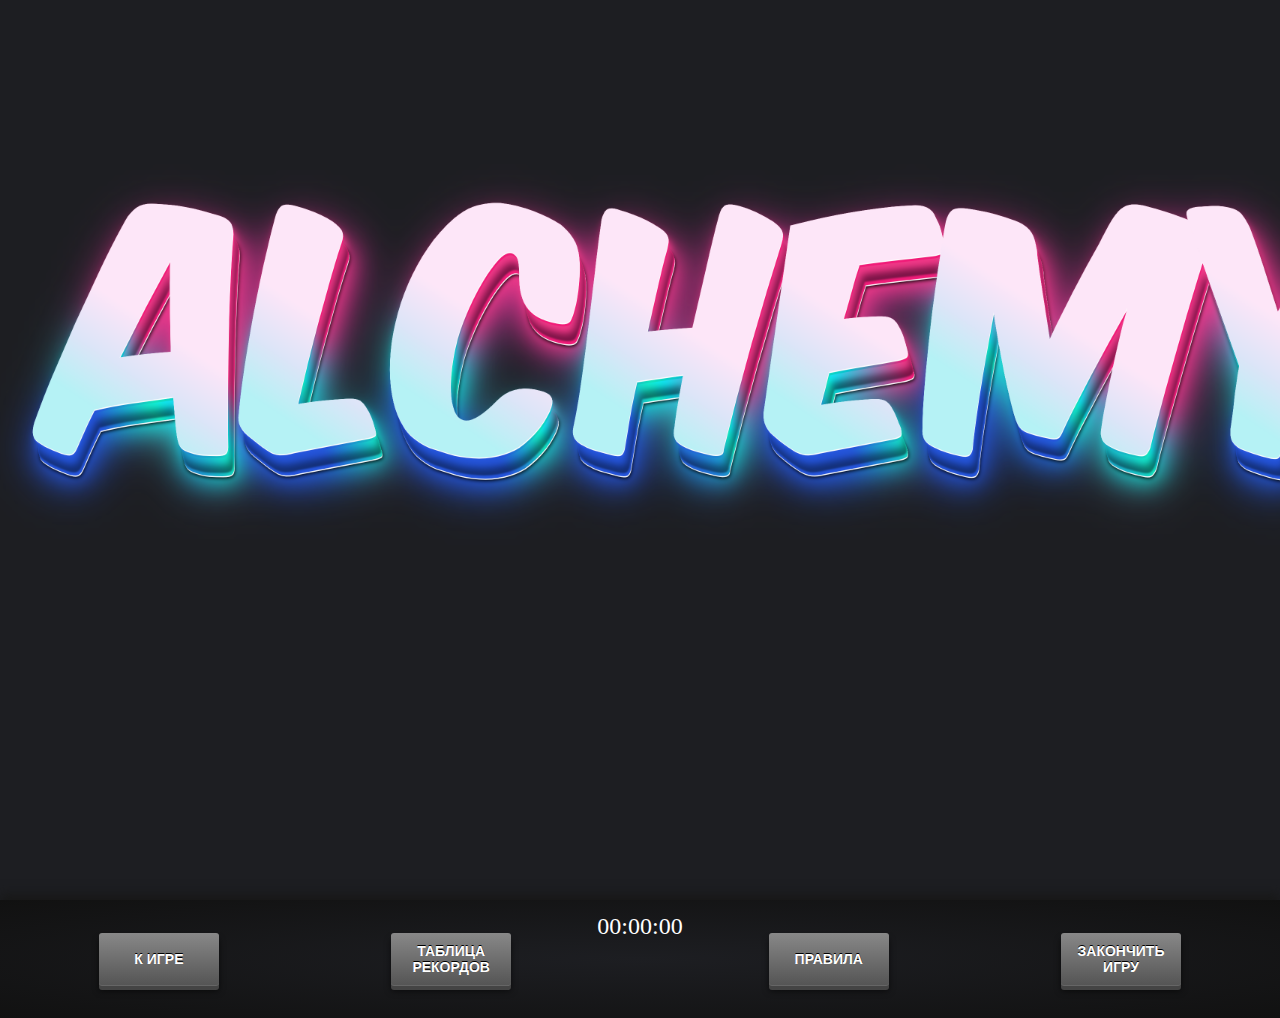
<file: Files/alchemy.html>
<!DOCTYPE html>
<html lang="en">
<head>
  <meta charset="UTF-8">
  <meta http-equiv="X-UA-Compatible" content="ie=edge">
  <title>Alchemy</title>
  <link rel="stylesheet" href="css/alchemy.css">
  <link rel="shortcut icon" href="images/stone.png">
  <script defer src="js/logo.js"></script>
  <script src="js/table.js"></script>
  <script defer src="js/timer.js"></script>
  <script defer src="js/audio.js"></script>
</head>
<body>
  <div id="logo">
    <div class="hamburger-menu">
      <input id="menu__toggle" type="checkbox" />
      <label class="menu__btn" for="menu__toggle">
        <span></span>
      </label>
      <ul class="menu__box">
        <li class="menu__item"><input type="checkbox" id="music" name="yes">Фоновая музыка</li>
        <li class="menu__item"><input type="checkbox" id="sound" name="yes" checked>Звуковые эффекты</li>
      </ul>
    </div>
  </div>
  <div id="wrapper" class="wrapperPages">
  </div>
  <div id="modalWindow" class="modal">
    <p id="nameQ">Введите ваше имя</p>
    <input id="nameA" type="text" placeholder="Name" required><br>
    <button id="modalBtn">OK</button>
    <button id="modalBtnCancel">Отмена</button>
  </div>
  <script>
    window.onhashchange = SwitchToStateFromURLHash;
    let SPAStateH = {}; 
    let wrapper = document.getElementById ('wrapper');
    function SwitchToStateFromURLHash() {
      let URLHash = window.location.hash;
      let StateJSON = decodeURIComponent(URLHash.substr(1));
      if (StateJSON !== "") {
        SPAStateH = JSON.parse(StateJSON);
      } else {
        SPAStateH = {pagename: 'Main'};
      }
      let PageHTML = "";
      switch (SPAStateH.pagename) {
        case 'Rules':
          PageHTML += "<h1 id='header'>Правила</h1>";
          PageHTML += "<p id='rules'>В этой игре необходимо открывать новые элементы, путём соединения их друг с другом. Для начала есть 4 основных элемента: Огонь, Вода, Земля, Воздух. Комбинируя их между собой, можно получать новые. На странице с игрой, нажмите кнопку ИГРАТЬ. После этого запустится таймер. Для того, чтобы взять элемент, просто кликните по нему в поле с уже открытыми элементами. Для того, чтобы получить новый, выберите те, что считаете нужными и перетащите их друг к другу. Ненужные элементы можно убрать, перетащив в \"корзину\". Комбинации элементов, могут состоять из двух или более элементов. Игра завершится, когда будут открыты все элементы или по нажатию на кнопку ЗАКОНЧИТЬ ИГРУ. </p>";
          wrapper.style.background = 'none';
          logo.style.display = 'flex';
          break;
        case 'Table':
          PageHTML += "<h3 id='header'>Таблица</h3>";
          PageHTML += "<p id='note'><sup>*</sup>Для сортировки таблицы кликните по нужному столбцу</p>";
          PageHTML += "<table id='table' cellpadding ='10'><thead><tr><th data-type='number'>№</th><th data-type='name'>Игрок</th><th data-type='time'>Время</th><th data-type='opened'>Открыто элементов</th></tr></thead><tbody></tbody></table>";
          PageHTML += "<button id='clearBtn'>Очистить таблицу</button>";
          PageHTML += "<p id='message'></p>";
          wrapper.style.background = 'none';
          logo.style.display = 'flex';
          break;
          case 'Main':
          wrapper.style.background = 'url(images/background.png)';
          wrapper.style.backgroundSize = 'cover';
          logo.style.display = 'none';
          break;
        case 'Game':
          PageHTML += "<div id='container'>";
          PageHTML += "<div id='basket' class='droppable basketUsual'></div>";
          PageHTML += "<div id='workField' class='fieldForTransform'>";
          PageHTML += "<div id='counter'>";
          PageHTML += "<div id='count'>";
          PageHTML += "<span id='openedElements'></span>";
          PageHTML += "<span id='slash'>/</span>";
          PageHTML += "<span id='allElements'></span>";
          PageHTML += "</div>";
          PageHTML += "</div>";
          PageHTML += "<div id='start'><button id='startBtn'>Играть</button></div>";
          PageHTML += "</div>";
          PageHTML += "<div id='bankOfElements'>";
          PageHTML += "<img src='icons/air.png' alt='air' title='Воздух' class='base' id='air' name='air'>";
          PageHTML += "<img src='icons/flame.png' alt='flame' title='Огонь' class='base' id='flame' name='flame'>";
          PageHTML += "<img src='icons/ground.png' alt='ground' title='Земля' class='base' id='ground' name='ground'>"; 
          PageHTML += "<img src='icons/water.png' alt='water' title='Вода' class='base' id='water' name='water'>";
          PageHTML += "</div>";  
          PageHTML += "</div>";
          wrapper.style.background = 'none';
          logo.style.display = 'flex';
          break;   
      }
      document.getElementById('wrapper').innerHTML = PageHTML;
      if (SPAStateH = {pagename: 'Table'}) {
        tableAdd ();
      };
      if (SPAStateH = {pagename: 'Game'}) {
      };
    }
    function SwitchToState(NewStateH) {
      location.hash = encodeURIComponent(JSON.stringify(NewStateH));
    }
    function SwitchToRulesPage() {
      SwitchToState({pagename: 'Rules'});
    }
    function SwitchToListPage() {
      SwitchToState({pagename: 'Table'});
    }
    function SwitchToGamePage() {
      SwitchToState({pagename: 'Game'});
      location.reload();
    }
    function SwitchToMainPage() {
      SwitchToState({pagename: 'Main'});
    }
    SwitchToStateFromURLHash();
  </script>
  <div id="menu">
    <button id="gamePage" onclick='SwitchToGamePage()'>К игре</button>
    <button id="scoreBtn" data-tooltip="Внимание! Если покинуть страницу, весь прогресс будет потерян" onclick='SwitchToListPage()'>Таблица рекордов</button>
    <span id="timer">00:00:00</span>
    <button id="rulesBtn" data-tooltip="Внимание! Если покинуть страницу, весь прогресс будет потерян" onclick='SwitchToRulesPage()'>Правила</button>
    <button id="endGame" data-tooltip="Внимание! Если покинуть страницу, весь прогресс будет потерян" onclick='SwitchToMainPage()'>Закончить игру</button>
  </div>
</body> 
<script src="js/dragElements.js"></script>
<script src="js/count.js"></script>
<script src="js/behaviorElements.js"></script>
</html>
</file>
<file: css/alchemy.css>
html {
  scroll-behavior: smooth;
}

body::-webkit-scrollbar {
  width: 8px;
  height: 8px;
  background-color: rgba(29, 30, 34, 1);
}

body::-webkit-scrollbar-thumb {
  background-color: rgba(39, 92, 255, 1);
  border-radius: 10px;
}

#bankOfElements::-webkit-scrollbar {
  width: 10px;
  height: 10px;
  background-color: rgba(33, 33, 33, 1);
}

#bankOfElements::-webkit-scrollbar-thumb {
  background-color: rgba(229, 20, 26, 1);
  border-radius: 10px;
}

body {
  margin: 0;
  background: rgba(33, 33, 33, 1);
}

#logo {
  display: flex;
  justify-content: center;
  width: 100%;
  background: radial-gradient(rgba(29, 30, 34, 1), rgba(17, 17, 17, 1));
  box-shadow: 0 6px 10px rgba(24, 24, 24, 1);
}

#letterNumber1, #letterNumber2, #letterNumber3, #letterNumber4, #letterNumber5, #letterNumber6, #letterNumber7 {
  font-size: 80px;
  font-family: 'Architects Daughter', cursive;
}

#letterNumber1, #letterNumber3, #letterNumber5, #letterNumber7 {
  color: rgba(39, 92, 255, 1);
  text-shadow: 0 0 10px #ffffff, 0 0 20px #275CFF, 0 0 30px #275CFF, 0 0 40px #275CFF, 0 0 50px #275CFF, 0 0 60px #275CFF, 0 0 70px #275CFF;
}

#letterNumber2, #letterNumber4, #letterNumber6 {
  color: rgba(229, 20, 26, 1);
  text-shadow: 0 0 10px #ffffff, 0 0 20px #E5141A, 0 0 30px #E5141A, 0 0 40px #E5141A, 0 0 50px #E5141A, 0 0 60px #E5141A, 0 0 70px #E5141A;
}

.wrapperPages {
  height: 100vh;
}

#container {
  display: flex;
}

img {
  margin: 5px;
}

#basket {
  width: 15%;
  border-right: 3px solid rgba(29, 30, 34, 1);
}

.basketUsual {
  background: url(../images/delete.png)no-repeat;
  background-position: center;
}

.basketDrop {
  background: rgba(229, 20, 26, 1);
}

#workField {
  width: 70%;
}

#bankOfElements {
  display: flex;
  flex-direction: column;
  align-items: center;
  width: 15%;
  height: 100vh;
  border-left: 3px solid rgba(29, 30, 34, 1);
  overflow: scroll;
}

#bankOfElements:hover {
  background: rgba(24, 24, 24, 1);
}

#menu {
  display: flex;
  margin: 0 auto;
  text-align: center;
  padding: 1%;
  background: radial-gradient(rgba(29, 30, 34, 1), rgba(17, 17, 17, 1));
  box-shadow: 0 -6px 10px rgba(24, 24, 24, 1);
}

#timer {
  display: inline-block;
  vertical-align: middle;
  font-size: 24px;
  color: white;
}

.draggable, .base {
  cursor: pointer;
}

#counter {
  position: absolute;
  top: 90%;
}

#count {
  display: flex;
  font-size: 72px;
}

#inscription, #slash {
  margin: 0;
  font-size: 72px;
  color: rgba(24, 24, 24, 1);
}

#allElements {
  color: rgba(39, 92, 255, 1);
}

#openedElements {
  color: rgba(229, 20, 26, 1);
}

.base:hover {
  transition: all 0.3s ease-in-out;
  transform: scale(1.1);
}

.transformation {
  animation: ease-in-out 1s transformation;
}

@keyframes transformation {
  0%   {opacity: 1; transform: scale(1);}
  100% {opacity: 0; transform: scale(3);}
}

#header {
  text-align: center;
  font-size: 48px;
  color: darkorange;
}

#header:hover {
  color: white;
  animation: ease-in-out 1s blick infinite;
}

@keyframes blick {
  from {
    text-shadow: 0 0 10px darkorange,
                0 0 20px  darkorange,
                0 0 30px  darkorange

  }
  to {
    text-shadow: 0 0 5px darkorange,
               0 0 10px darkorange,
               0 0 15px darkorange

  }
}

#rules {
  margin: auto;
  text-align: justify;
  width: 70%;
  font-size: 32px;
  padding: 0 100px;
  color: white;
  text-shadow: 0 1px 3px rgba(255, 255, 255, 0.5);
}

.base {
  width: 128px;
  height: 128px;
}

#table {
  width: 50%;
  margin: auto;
  text-align: center;
  font-size: 24px;
  border: 1px solid darkorange;
  color: white;
  box-shadow: 3px 3px 10px 1px rgba(0, 0, 0, 1);
}

#table > tbody > tr:hover {
  background: rgba(24, 24, 24, 1);
}

thead {
  background: rgba(0, 0, 0, 1);
}

thead > tr > th {
  cursor: pointer;
}

#note, #message {
  color: rgba(255, 255, 255, 1);
  font-size: 24px;
  text-align: center;
}

.modal {
  margin: auto;
  width: 20%;
  position: absolute;
  top: 20%;
  left: 40%;
  z-index: 12;
  text-align: center;
  border: 1px solid white;
  border-radius: 3%;
  background: linear-gradient(90deg, #4b6cb7 0%, #182848 100%);
  box-shadow: 3px 3px 10px 1px rgba(0, 0, 0, 1);
  -webkit-animation-name: animatetop;
  -webkit-animation-duration: 1s;
  animation-name: animatetop;
  animation-duration: 1s;
  display: none;
}

@-webkit-keyframes animatetop {
  from {top: -20%; opacity: 0} 
  to {top: 20%; opacity: 1}
}

@keyframes animatetop {
  from {top: -20%; opacity: 0}
  to {top: 20%; opacity: 1}
}

#nameQ {
  padding: 20px 0 0 0;
  color: white;
  font-size: 24px;
}

#nameA {
  outline: none;
  padding: 10px;
  border-radius: 5px;
  background: rgba(255, 255, 255, 1);
  box-shadow: 1px 1px 3px 0 rgba(0, 0, 0, 0.3);
}

#start {
  position: relative;
  top: 70%;
  text-align: center;
  width: 100%;
  margin: auto;
}

button {
  display: block;
  font-size: 1.5em;
  width: 120px;
  text-align: center;
  font: bold 14px arial;
  text-transform: uppercase;
  padding: 10px 20px;
  margin: 20px auto;
  color: #ffffff;
  background-color: #555;
  background-image: linear-gradient(top, #777 0, #444 100%);
  background-image: -webkit-gradient(linear, left top, left bottom, color-stop(0, #777), color-stop(1, #444));
  background-image: -moz-linear-gradient(top, #777 0, #444 100%);
  background-image: -o-linear-gradient(top, #777 0, #444 100%);
  border: none;
  border-radius: 3px;
  text-shadow: 0 -1px 0 #000;
  box-shadow: 0 1px 0 #555,0px 5px 0px #333,0 6px 6px rgba(0, 0, 0, 0.6);
  -webkit-transition: ease .15s all;
  -moz-transition: ease .15s all;
  -o-transition: ease .15s all;
  transition: ease .15s all;
  -webkit-animation: none;
  -moz-animation: none;
  -o-animation: none;
  animation: none;
  cursor: pointer;
}

button:hover, button:focus{
  -webkit-animation: linear 1.2s light infinite;
  -moz-animation: linear 1.2s light infinite;
  -o-animation: linear 1.2s light infinite;
  animation: linear 1.2s light infinite;
  }

@-webkit-keyframes light{
  0%   { color: #ddd; text-shadow: 0 -1px 0 #000; }
  50%   { color: #fff; text-shadow: 0 -1px 0 #444, 0 0 5px #ffd, 0 0 8px #fff; }
  100% { color: #ddd; text-shadow: 0 -1px 0 #000; }
}
@-moz-keyframes light{
  0%   { color: #ddd; text-shadow: 0 -1px 0 #000; }
  50%   { color: #fff; text-shadow: 0 -1px 0 #444, 0 0 5px #ffd, 0 0 8px #fff; }
  100% { color: #ddd; text-shadow: 0 -1px 0 #000; }
}
@-o-keyframes light{
  0%   { color: #ddd; text-shadow: 0 -1px 0 #000; }
  50%   { color: #fff; text-shadow: 0 -1px 0 #444, 0 0 5px #ffd, 0 0 8px #fff; }
  100% { color: #ddd; text-shadow: 0 -1px 0 #000; }
}
@keyframes light{
  0%   { color: #ddd; text-shadow: 0 -1px 0 #000; }
  50%   { color: #fff; text-shadow: 0 -1px 0 #444, 0 0 5px #ffd, 0 0 8px #fff; }
  100% { color: #ddd; text-shadow: 0 -1px 0 #000; }
}

button:active{
  color: #fff;
  text-shadow: 0 -1px 0 #444, 0 0 5px #ffd, 0 0 8px #fff;
  box-shadow: 0 1px 0 #777, 0 2px 0 #444, 0 2px 2px rgba(0, 0, 0, 0.9);
  -webkit-transform: translateY(3px);
  -moz-transform: translateY(3px);
  -o-transform: translateY(3px);
  transform: translateY(3px);
  -webkit-animation: none;
  -moz-animation: none;
  -o-animation: none;
  animation: none;
}

#menu__toggle {
  opacity: 0;
}

#menu__toggle:checked ~ .menu__btn > span {
  transform: rotate(45deg);
}
#menu__toggle:checked ~ .menu__btn > span::before {
  top: 0;
  transform: rotate(0);
}
#menu__toggle:checked ~ .menu__btn > span::after {
  top: 0;
  transform: rotate(90deg);
}
#menu__toggle:checked ~ .menu__box {
  visibility: visible;
  left: 0;
}

.menu__btn {
  display: flex;
  align-items: center;
  position: fixed;
  top: 20px;
  left: 20px;
  width: 25px;
  height: 25px;
  cursor: pointer;
  z-index: 1;
}

.menu__btn > span,
.menu__btn > span::before,
.menu__btn > span::after {
  display: block;
  position: absolute;
  width: 100%;
  height: 2px;
  background-color: rgba(39, 92, 255, 1);
  transition-duration: 0.5s;
}
.menu__btn > span::before {
  content: '';
  top: -8px;
}
.menu__btn > span::after {
  content: '';
  top: 8px;
}

.menu__box {
  display: block;
  position: fixed;
  visibility: hidden;
  top: 0;
  left: -100%;
  width: 400px;
  height: inherit;
  margin: 0;
  padding: 50px 0;
  list-style: none;
  background-color: #1D1E22;
  box-shadow: 1px 0px 6px rgba(255, 255, 255, 1);
  transition-duration: 0.5s;
}

.menu__item {
  display: block;
  padding: 12px 24px;
  color: rgba(255, 255, 255, 1);
  font-family: 'Roboto', sans-serif;
  font-size: 30px;
  font-weight: 600;
  transition-duration: 0.5s;
}

.menu__item:hover {
  background-color: rgba(0, 117, 255, 1);;
}

.btn {
  position: relative;
}

.btn::before, .btn::after {
  position: absolute;
  opacity: 0;
  visibility: hidden;
}

.btn:before{
  content: attr(data-tooltip);
  width: 200px;
  height: 180px;
  line-height: 40px;
  background: #182848;
  border: 1px solid white;
  border-radius: 5px;
  bottom: 90px;
  left: calc(50% - 100px);
}

.btn:after {
  content: "";
  width: 0;
  height: 0;
  border: 10px solid transparent;
  border-top-color: white;
  bottom: 70px;
  left: calc(50% - 10px);
}

.btn:hover:before, .btn:hover:after {
  opacity: 1;
  visibility: visible;
  transition: 0.2s ease-in-out 0.4s;
}

.btn:hover:before {
  bottom: 70px;
}

.btn:hover:after {
  bottom: 50px;
}

@media (max-width: 1200px) {
  .modal {
    width: 50%;
  }

  #nameA {
    width: 70%;
  }

  #inscription {
    color: rgba(200, 200, 200, 1);
  }

  #count, #slash, #inscription {
    margin: 0 10px;
    font-size: 48px;
  }

  #counter {
    top: 90%;
    width: inherit;
  }

  #start {
    top: 60%;
  }
}

@media (max-width: 800px) {
  #menu {
    flex-direction: column;
  }

  #rules {
    margin: 0;
    width: 100%;
    padding: 0 10px;
    font-size: 24px;
  }

  #logoIMG {
    display: none;
  }

  #basket {
    width: 25%;
  }

  #bankOfElements {
    width: 25%;
  }

  #workField {
    width: 50%;
  }

  #letterNumber1, #letterNumber2, #letterNumber3, #letterNumber4, #letterNumber5, #letterNumber6, #letterNumber7 {
    font-size: 56px;
  } 
}

@media (max-width: 600px) {
  .modal {
    width: 90%;
    left: 0;
  }

  #basket {
    width: 30%;
  }

  #bankOfElements {
    width: 30%;
  }
  
  #workField {
    width: 40%;
  }

  #letterNumber1, #letterNumber2, #letterNumber3, #letterNumber4, #letterNumber5, #letterNumber6, #letterNumber7 {
    font-size: 48px;
  }

  #count, #slash, #inscription {
    font-size: 36px;
  }

  #counter {
    top: 80%;
  }
}
</file>
<file: js/mob/default.css>
.dnd-poly-drag-image {
    opacity: 0.5 !important;
}

.dnd-poly-drag-image.dnd-poly-snapback {
    transition-property: transform, -webkit-transform !important;
    transition-duration: 250ms !important;
    transition-timing-function: ease-out !important;
}
</file>
<file: Files/css/alchemy.css>
html {
  scroll-behavior: smooth;
}

body::-webkit-scrollbar {
  width: 8px;
  height: 8px;
  background-color: rgba(29, 30, 34, 1);
}

body::-webkit-scrollbar-thumb {
  background-color: rgba(39, 92, 255, 1);
  border-radius: 10px;
}

#bankOfElements::-webkit-scrollbar {
  width: 8px;
  height: 8px;
  background-color: rgba(33, 33, 33, 1);
}

#bankOfElements::-webkit-scrollbar-thumb {
  background-color: rgba(229, 20, 26, 1);
  border-radius: 10px;
}

body {
  margin: 0;
  background: rgba(33, 33, 33, 1);
}

#logo {
  display: flex;
  justify-content: center;
  width: 100%;
  background: radial-gradient(rgba(29, 30, 34, 1), rgba(17, 17, 17, 1));
  box-shadow: 0 6px 10px rgba(24, 24, 24, 1);
}

#letterNumber1, #letterNumber2, #letterNumber3, #letterNumber4, #letterNumber5, #letterNumber6, #letterNumber7 {
  font-size: 80px;
  font-family: 'Architects Daughter', cursive;
}

#letterNumber1, #letterNumber3, #letterNumber5, #letterNumber7 {
  color: rgba(39, 92, 255, 1);
  text-shadow: 0 0 10px #ffffff, 0 0 20px #275CFF, 0 0 30px #275CFF, 0 0 40px #275CFF, 0 0 50px #275CFF, 0 0 60px #275CFF, 0 0 70px #275CFF;
}

#letterNumber2, #letterNumber4, #letterNumber6 {
  color: rgba(229, 20, 26, 1);
  text-shadow: 0 0 10px #ffffff, 0 0 20px #E5141A, 0 0 30px #E5141A, 0 0 40px #E5141A, 0 0 50px #E5141A, 0 0 60px #E5141A, 0 0 70px #E5141A;
}

.wrapperPages {
  height: 100vh;
}

#container {
  display: flex;
}

img {
  margin: 5px;
}

#basket {
  width: 15%;
  border-right: 3px solid rgba(29, 30, 34, 1);
}

.basketUsual {
  background: url(../images/delete.png)no-repeat;
  background-position: center;
}

.basketDrop {
  background: rgba(229, 20, 26, 1);
}

#workField {
  width: 70%;
}

#bankOfElements {
  display: flex;
  flex-direction: column;
  align-items: center;
  width: 15%;
  height: 100vh;
  border-left: 3px solid rgba(29, 30, 34, 1);
  overflow: scroll;
}

#bankOfElements:hover {
  background: rgba(24, 24, 24, 1);
}

#menu {
  display: flex;
  margin: 0 auto;
  text-align: center;
  padding: 1%;
  background: radial-gradient(rgba(29, 30, 34, 1), rgba(17, 17, 17, 1));
  box-shadow: 0 -6px 10px rgba(24, 24, 24, 1);
}

#timer {
  display: inline-block;
  vertical-align: middle;
  font-size: 24px;
  color: white;
}

.draggable, .base {
  cursor: pointer;
}

#counter {
  position: absolute;
  top: 90%;
}

#count {
  display: flex;
  font-size: 72px;
}

#inscription, #slash {
  margin: 0;
  font-size: 72px;
  color: rgba(24, 24, 24, 1);
}

#allElements {
  color: rgba(39, 92, 255, 1);
}

#openedElements {
  color: rgba(229, 20, 26, 1);
}

.base:hover {
  transition: all 0.3s ease-in-out;
  transform: scale(1.1);
}

.transformation {
  animation: ease-in-out 1s transformation;
}

@keyframes transformation {
  0%   {opacity: 1; transform: scale(1);}
  100% {opacity: 0; transform: scale(3);}
}

#header {
  text-align: center;
  font-size: 48px;
  color: darkorange;
}

#header:hover {
  color: white;
  animation: ease-in-out 1s blick infinite;
}

@keyframes blick {
  from {
    text-shadow: 0 0 10px darkorange,
                0 0 20px  darkorange,
                0 0 30px  darkorange

  }
  to {
    text-shadow: 0 0 5px darkorange,
               0 0 10px darkorange,
               0 0 15px darkorange

  }
}

#rules {
  margin: auto;
  text-align: justify;
  width: 70%;
  font-size: 32px;
  padding: 0 100px;
  color: white;
  text-shadow: 0 3px 3px rgba(255, 255, 255, 0.5);
}

.base {
  width: 128px;
  height: 128px;
}

#table {
  width: 50%;
  margin: auto;
  text-align: center;
  font-size: 24px;
  border: 1px solid darkorange;
  color: white;
  box-shadow: 3px 3px 10px 1px rgba(0, 0, 0, 1);
}

#table > tbody > tr:hover {
  background: rgba(24, 24, 24, 1);
}

thead {
  background: rgba(0, 0, 0, 1);
}

thead > tr > th {
  cursor: pointer;
}

#note, #message {
  color: rgba(255, 255, 255, 1);
  font-size: 24px;
  text-align: center;
}

.modal {
  margin: auto;
  width: 20%;
  position: absolute;
  top: 20%;
  left: 40%;
  z-index: 12;
  text-align: center;
  border: 1px solid white;
  border-radius: 3%;
  background: linear-gradient(90deg, #4b6cb7 0%, #182848 100%);
  box-shadow: 3px 3px 10px 1px rgba(0, 0, 0, 1);
  -webkit-animation-name: animatetop;
  -webkit-animation-duration: 1s;
  animation-name: animatetop;
  animation-duration: 1s;
  display: none;
}

@-webkit-keyframes animatetop {
  from {top: -20%; opacity: 0} 
  to {top: 20%; opacity: 1}
}

@keyframes animatetop {
  from {top: -20%; opacity: 0}
  to {top: 20%; opacity: 1}
}

#nameQ {
  padding: 20px 0 0 0;
  color: white;
  font-size: 24px;
}

#nameA {
  outline: none;
}

#start {
  position: relative;
  top: 70%;
  text-align: center;
  width: 100%;
  margin: auto;
}

button {
  display: block;
  font-size: 1.5em;
  width: 120px;
  text-align: center;
  font: bold 14px arial;
  text-transform: uppercase;
  padding: 10px 15px;
  margin: 20px auto;
  color: #ffffff;
  background-color: #555;
  background-image: linear-gradient(top, #888 0%, #555 100%);
  background-image: -webkit-gradient(linear, left top, left bottom, color-stop(0, #888), color-stop(1, #555));
  background-image: -moz-linear-gradient(top, #888 0%, #555 100%);
  background-image: -o-linear-gradient(top, #888 0%, #555 100%);
  border: none;
  border-radius: 3px;
  text-shadow: 0px -1px 0px #000;
  box-shadow: 0px 1px 0px #666,0px 5px 0px #444,0px 6px 6px rgba(0, 0, 0, .6);
  -webkit-transition: ease .15s all;
  -moz-transition: ease .15s all;
  -o-transition: ease .15s all;
  transition: ease .15s all;
  -webkit-animation: none;
  -moz-animation: none;
  -o-animation: none;
  animation: none;
  cursor: pointer;
}

button:hover, button:focus{
  -webkit-animation: linear 1.2s light infinite;
  -moz-animation: linear 1.2s light infinite;
  -o-animation: linear 1.2s light infinite;
  animation: linear 1.2s light infinite;
  }

@-webkit-keyframes light{
  0%   { color: #ddd; text-shadow: 0px -1px 0px #000; }
  50%   { color: #fff; text-shadow: 0px -1px 0px #444, 0px 0px 5px #ffd, 0px 0px 8px #fff; }
  100% { color: #ddd; text-shadow: 0px -1px 0px #000; }
}
@-moz-keyframes light{
  0%   { color: #ddd; text-shadow: 0px -1px 0px #000; }
  50%   { color: #fff; text-shadow: 0px -1px 0px #444, 0px 0px 5px #ffd, 0px 0px 8px #fff; }
  100% { color: #ddd; text-shadow: 0px -1px 0px #000; }
}
@-o-keyframes light{
  0%   { color: #ddd; text-shadow: 0px -1px 0px #000; }
  50%   { color: #fff; text-shadow: 0px -1px 0px #444, 0px 0px 5px #ffd, 0px 0px 8px #fff; }
  100% { color: #ddd; text-shadow: 0px -1px 0px #000; }
}
@keyframes light{
  0%   { color: #ddd; text-shadow: 0px -1px 0px #000; }
  50%   { color: #fff; text-shadow: 0px -1px 0px #444, 0px 0px 5px #ffd, 0px 0px 8px #fff; }
  100% { color: #ddd; text-shadow: 0px -1px 0px #000; }
}

button:active{
  color: #fff;
  text-shadow: 0px -1px 0px #444,0px 0px 5px #ffd,0px 0px 8px #fff;
  box-shadow: 0px 1px 0px #666,0px 2px 0px #444,0px 2px 2px rgba(0, 0, 0, .9);
  -webkit-transform: translateY(3px);
  -moz-transform: translateY(3px);
  -o-transform: translateY(3px);
  transform: translateY(3px);
  -webkit-animation: none;
  -moz-animation: none;
  -o-animation: none;
  animation: none;
}

#menu__toggle {
  opacity: 0;
}

#menu__toggle:checked ~ .menu__btn > span {
  transform: rotate(45deg);
}
#menu__toggle:checked ~ .menu__btn > span::before {
  top: 0;
  transform: rotate(0);
}
#menu__toggle:checked ~ .menu__btn > span::after {
  top: 0;
  transform: rotate(90deg);
}
#menu__toggle:checked ~ .menu__box {
  visibility: visible;
  left: 0;
}

.menu__btn {
  display: flex;
  align-items: center;
  position: fixed;
  top: 20px;
  left: 20px;
  width: 25px;
  height: 25px;
  cursor: pointer;
  z-index: 1;
}

.menu__btn > span,
.menu__btn > span::before,
.menu__btn > span::after {
  display: block;
  position: absolute;
  width: 100%;
  height: 2px;
  background-color: rgba(39, 92, 255, 1);
  transition-duration: 0.5s;
}
.menu__btn > span::before {
  content: '';
  top: -8px;
}
.menu__btn > span::after {
  content: '';
  top: 8px;
}

.menu__box {
  display: block;
  position: fixed;
  visibility: hidden;
  top: 0;
  left: -100%;
  width: 300px;
  height: inherit;
  margin: 0;
  padding: 50px 0;
  list-style: none;
  background-color: #1D1E22;
  box-shadow: 1px 0px 6px rgba(255, 255, 255, 1);
  transition-duration: 0.5s;
}

.menu__item {
  display: block;
  padding: 12px 24px;
  color: rgba(255, 255, 255, 1);
  font-family: 'Roboto', sans-serif;
  font-size: 20px;
  font-weight: 600;
  transition-duration: 0.5s;
}

.menu__item:hover {
  background-color: rgba(0, 117, 255, 1);;
}

.btn {
  position: relative;
}

.btn::before, .btn::after {
  position: absolute;
  opacity: 0;
  visibility: hidden;
}

.btn:before{
  content: attr(data-tooltip);
  width: 200px;
  height: 180px;
  line-height: 40px;
  background: #182848;
  border: 1px solid white;
  border-radius: 5px;
  bottom: 90px;
  left: calc(50% - 100px);
}

.btn:after {
  content: "";
  width: 0;
  height: 0;
  border: 10px solid transparent;
  border-top-color: white;
  bottom: 70px;
  left: calc(50% - 10px);
}

.btn:hover:before, .btn:hover:after {
  opacity: 1;
  visibility: visible;
  transition: 0.2s ease-in-out 0.4s;
}

.btn:hover:before {
  bottom: 70px;
}

.btn:hover:after {
  bottom: 50px;
}

@media (max-width: 1200px) {
  .modal {
    width: 100%;
    left: 0;
  }
  #nameA {
    width: inherit;
  }
}

@media (max-width: 730px) {
  #menu {
    flex-direction: column;
  }
  #rules {
    width: 100%;
    padding: 0 10px;
    font-size: 24px;
  }
  #logoIMG {
    display: none;
  }
  #counter {
    width: inherit;
  }
  #count, #slash, #inscription {
    font-size: 48px;
  }
  #basket {
    width: 25%;
  }
  #bankOfElements {
    width: 25%;
  }
  #workField {
    width: 50%;
  }
  #letterNumber1, #letterNumber2, #letterNumber3, #letterNumber4, #letterNumber5, #letterNumber6, #letterNumber7 {
    font-size: 56px;
  } 
}

@media (max-width: 510px) {
  #basket {
    width: 30%;
  }
  #bankOfElements {
    width: 30%;
  }
  #workField {
    width: 40%;
  }
  #letterNumber1, #letterNumber2, #letterNumber3, #letterNumber4, #letterNumber5, #letterNumber6, #letterNumber7 {
    font-size: 30px;
  }  
}
</file>
<file: js/mob/icons.css>
/*
Icons by Font Awesome extracted with http://fontello.com

   Copyright (C) 2012 by Dave Gandy

   Author:    Dave Gandy
   License:   SIL ()
   Homepage:  http://fortawesome.github.com/Font-Awesome/
*/
@font-face {
    font-family: 'dnd-poly-icons';
    src: url('[data-uri]') format('woff'),
    url('[data-uri]') format('truetype');
}

.dnd-poly-icon::after {
    position: absolute;
    right: -16px;
    top: -16px;

    font-size: 1em;
    width: 1em;
    line-height: 1em;
    border-radius: 1em;
    padding: 5px;

    font-family: "dnd-poly-icons";
    font-style: normal;
    font-weight: bold;
    text-align: center;
}

/* move '\e800' */
/* link '\e801' */
/* plus '\e802' */
/* block '\e803' */
/* minus '\e804' */
/* docs '\e805' */

.dnd-poly-icon.dnd-poly-none::after {
    content: '\e803'; /* block '\e803' */
    color: white;
    background-color: red;

}

.dnd-poly-icon.dnd-poly-copy::after {
    content: '\e802'; /* plus '\e802' */
    color: white;
    background-color: green;
}

.dnd-poly-icon.dnd-poly-move::after {
    content: '\e800'; /* move '\e800' */
    color: white;
    background-color: blue;
}

.dnd-poly-icon.dnd-poly-link::after {
    content: '\e801'; /* link '\e801' */
    color: white;
    background-color: yellow;
}
</file>
